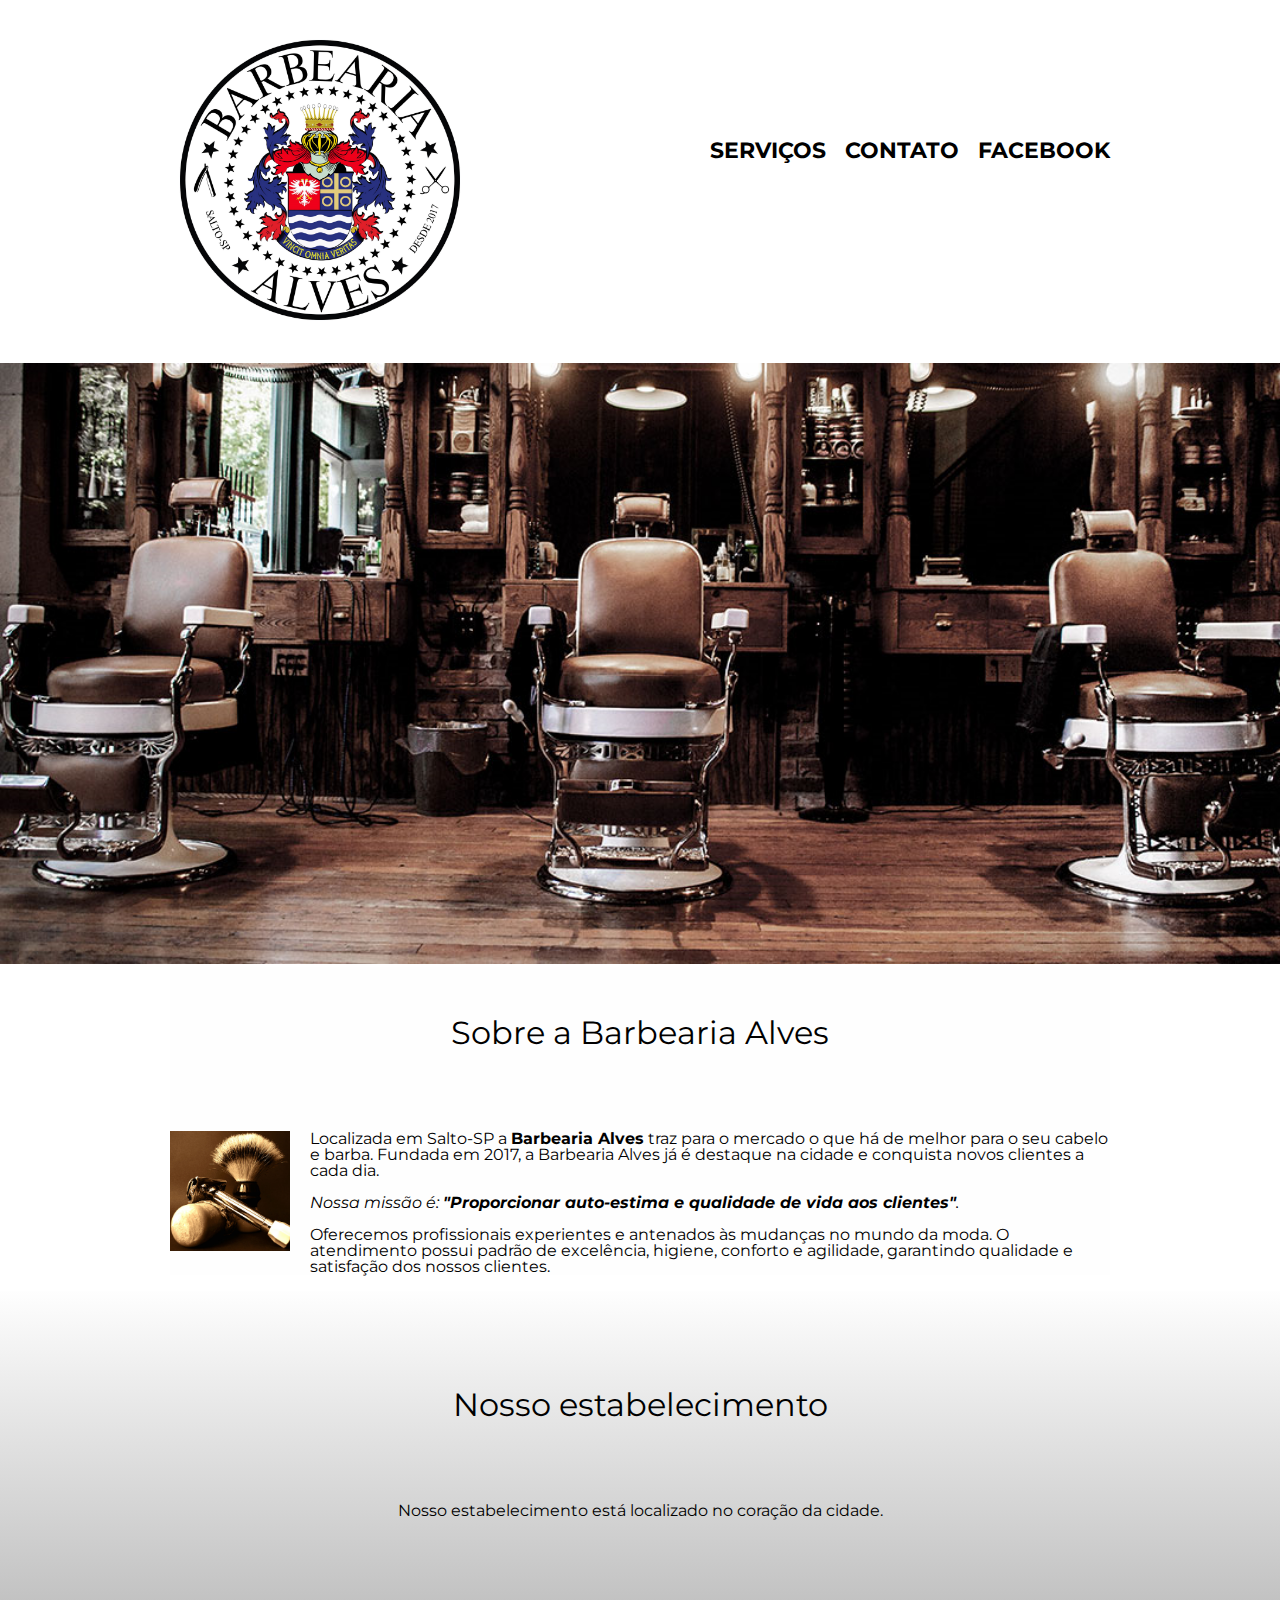
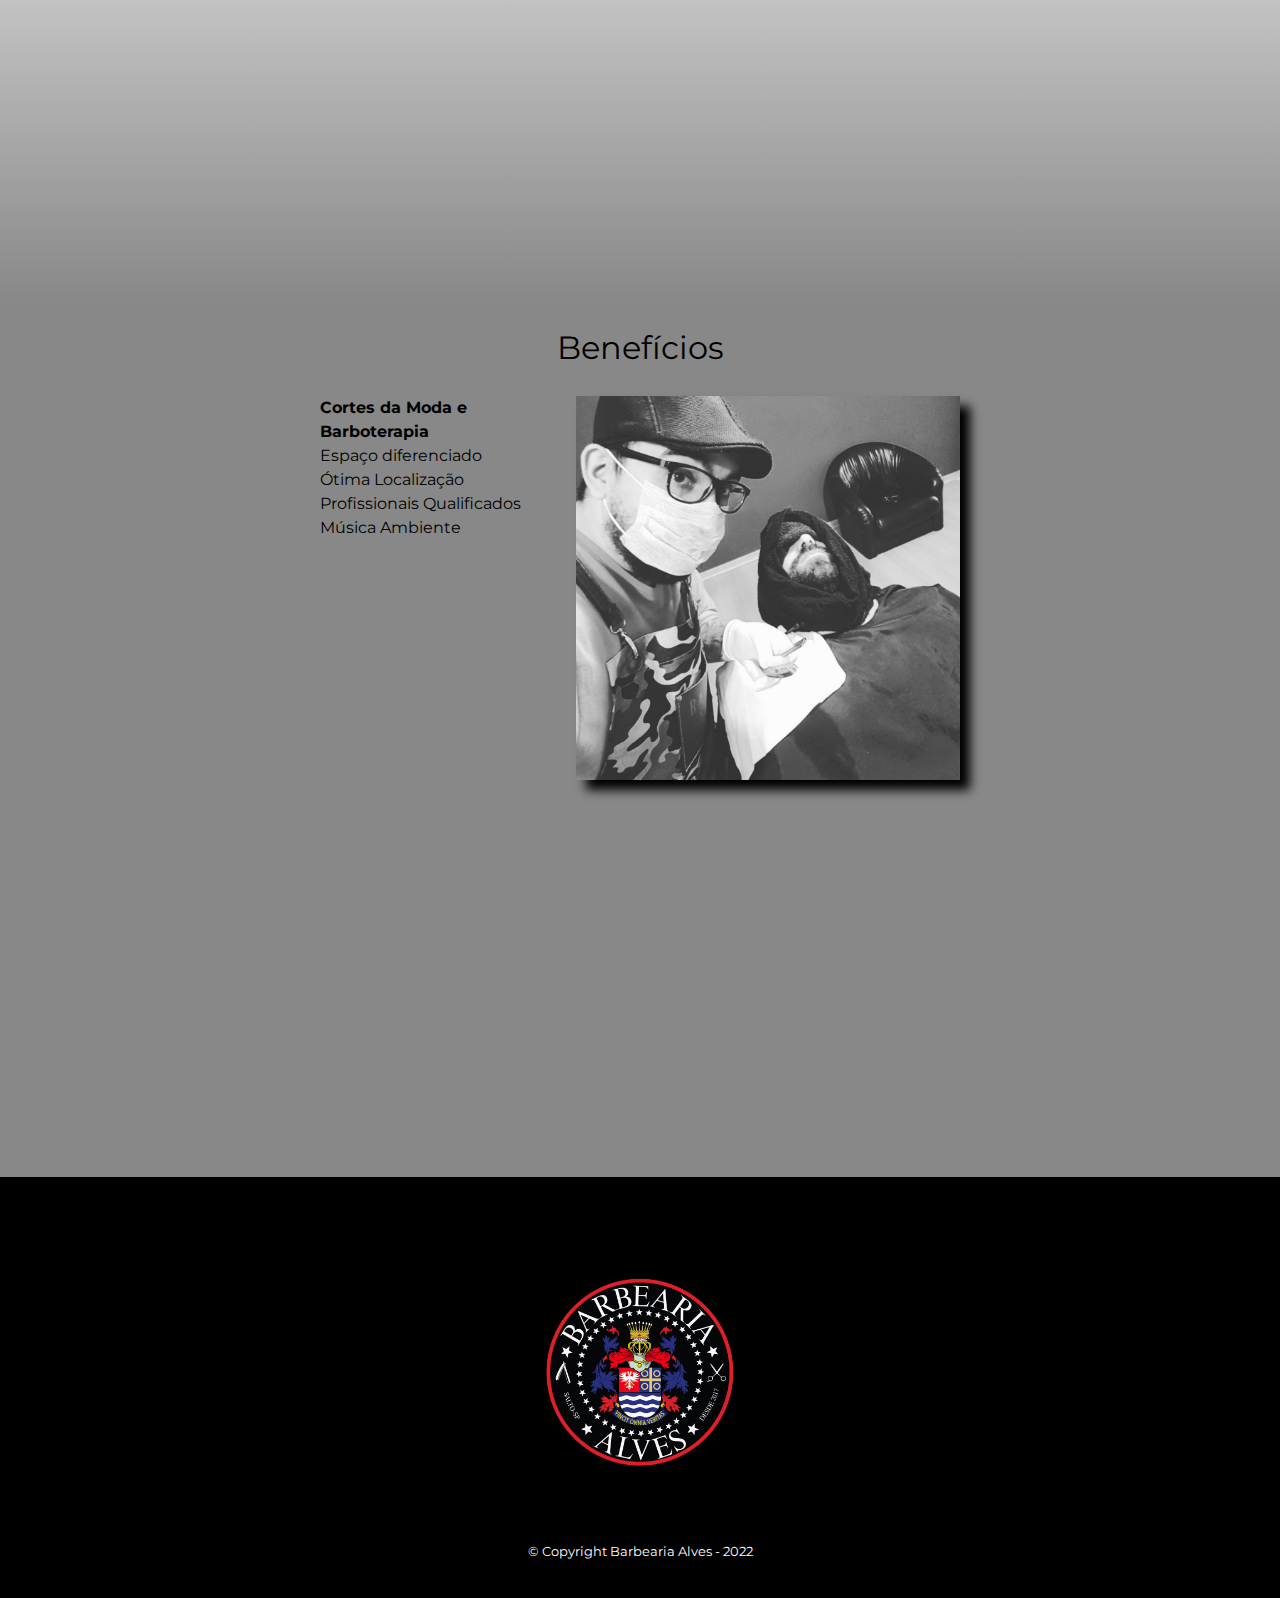
<file: index.html>
<!DOCTYPE html>
<html lang="pt-br">
	<head>
		<meta charset="UTF-8">
		<meta name="viewport" content="width=device-width initial-scale=1.0">
		<title>Barbearia Alves</title>
		<link rel="stylesheet" href="reset.css">
		<link rel="stylesheet" href="style.css">
		<link href="https://fonts.googleapis.com/css2?family=Montserrat&display=swap" rel="stylesheet">
	 </head>

     <body>
    	<header>
			<div class="caixa">
				<h1><img class="logo0" src="logo.png"></h1>

				<nav>	
					<ul>
						<li><a href="produtos.html">Serviços</a></li>
						<li><a href="contato.html">Contato</a></li>
						<li><a href="https://www.facebook.com/Marceloalves1985">Facebook</a></li>
					</ul>
				</nav>
			</div>
		</header>
		
		<img class="banner" src="banner.png">
		
		<main>
			<section class="principal">
				<h2 class="titulo-principal">Sobre a Barbearia Alves</h2>

				<img class="utensilios" src="utensilios.png" alt="utensiliosdeumbarbeiro">

				<p>Localizada em Salto-SP a <strong>Barbearia Alves</strong> traz para o mercado o que há de melhor para o seu cabelo e barba. Fundada em 2017, a Barbearia Alves já é destaque na cidade e conquista novos clientes a cada dia.</p>

				<p id="missão"><em>Nossa missão é: <strong>"Proporcionar auto-estima e qualidade de vida aos clientes"</strong>.</em></p>
		
				<p>Oferecemos profissionais experientes e antenados às mudanças no mundo da moda. O atendimento possui padrão de excelência, higiene, conforto e agilidade, garantindo qualidade e satisfação dos nossos clientes.</p>
			</section>

			<section class="mapa">
				<h3 class="titulo-principal">Nosso estabelecimento</h3>
				<p class="sub-mapa">Nosso estabelecimento está localizado no coração da cidade.</p>

				<div class="mapa-conteudo">
					<iframe src="https://www.google.com/maps/embed?pb=!1m18!1m12!1m3!1d3666.652707719968!2d-47.265589085210955!3d-23.219323884853797!2m3!1f0!2f0!3f0!3m2!1i1024!2i768!4f13.1!3m3!1m2!1s0x94cf4f9b1638f891%3A0x349ca80ebf7f26d0!2sBarbearia%20Alves!5e0!3m2!1spt-BR!2sbr!4v1645811240113!5m2!1spt-BR!2sbr" width="100%" height="300" style="border:0;" allowfullscreen="" loading="lazy"></iframe>
				</div>
			</section>
		
			<section class="sessaolista"> 
				<h3 class="titulo-beneficios">Benefícios</h3>

				<div class="conteudo-beneficios">
					<ul class="lista-beneficios">
						<li class="itens">Cortes da Moda e Barboterapia</li>
						<li class="itens">Espaço diferenciado</li>
						<li class="itens">Ótima Localização</li>
						<li class="itens">Profissionais Qualificados</li>
						<li class="itens">Música Ambiente</li>
					</ul><img src="beneficios.png" class="imagem-beneficios">
				</div>

				<div class="video">
					<iframe src="https://www.facebook.com/plugins/video.php?height=311&href=https%3A%2F%2Fwww.facebook.com%2FMarceloalves1985%2Fvideos%2F728136934064156%2F&show_text=false&width=560&t=0" width="600" height="311" style="border:none;overflow:hidden" scrolling="no" frameborder="0" allowfullscreen="true" allow="autoplay; clipboard-write; encrypted-media; picture-in-picture; web-share" allowFullScreen="true"></iframe>
				</div>

			</section>
		</main>
		<footer>
			<img class="logofim" src="logo-branco.png">
			<p class="copyright">&copy; Copyright Barbearia Alves - 2022
		</footer>
	 </body>	
</html>
</file>
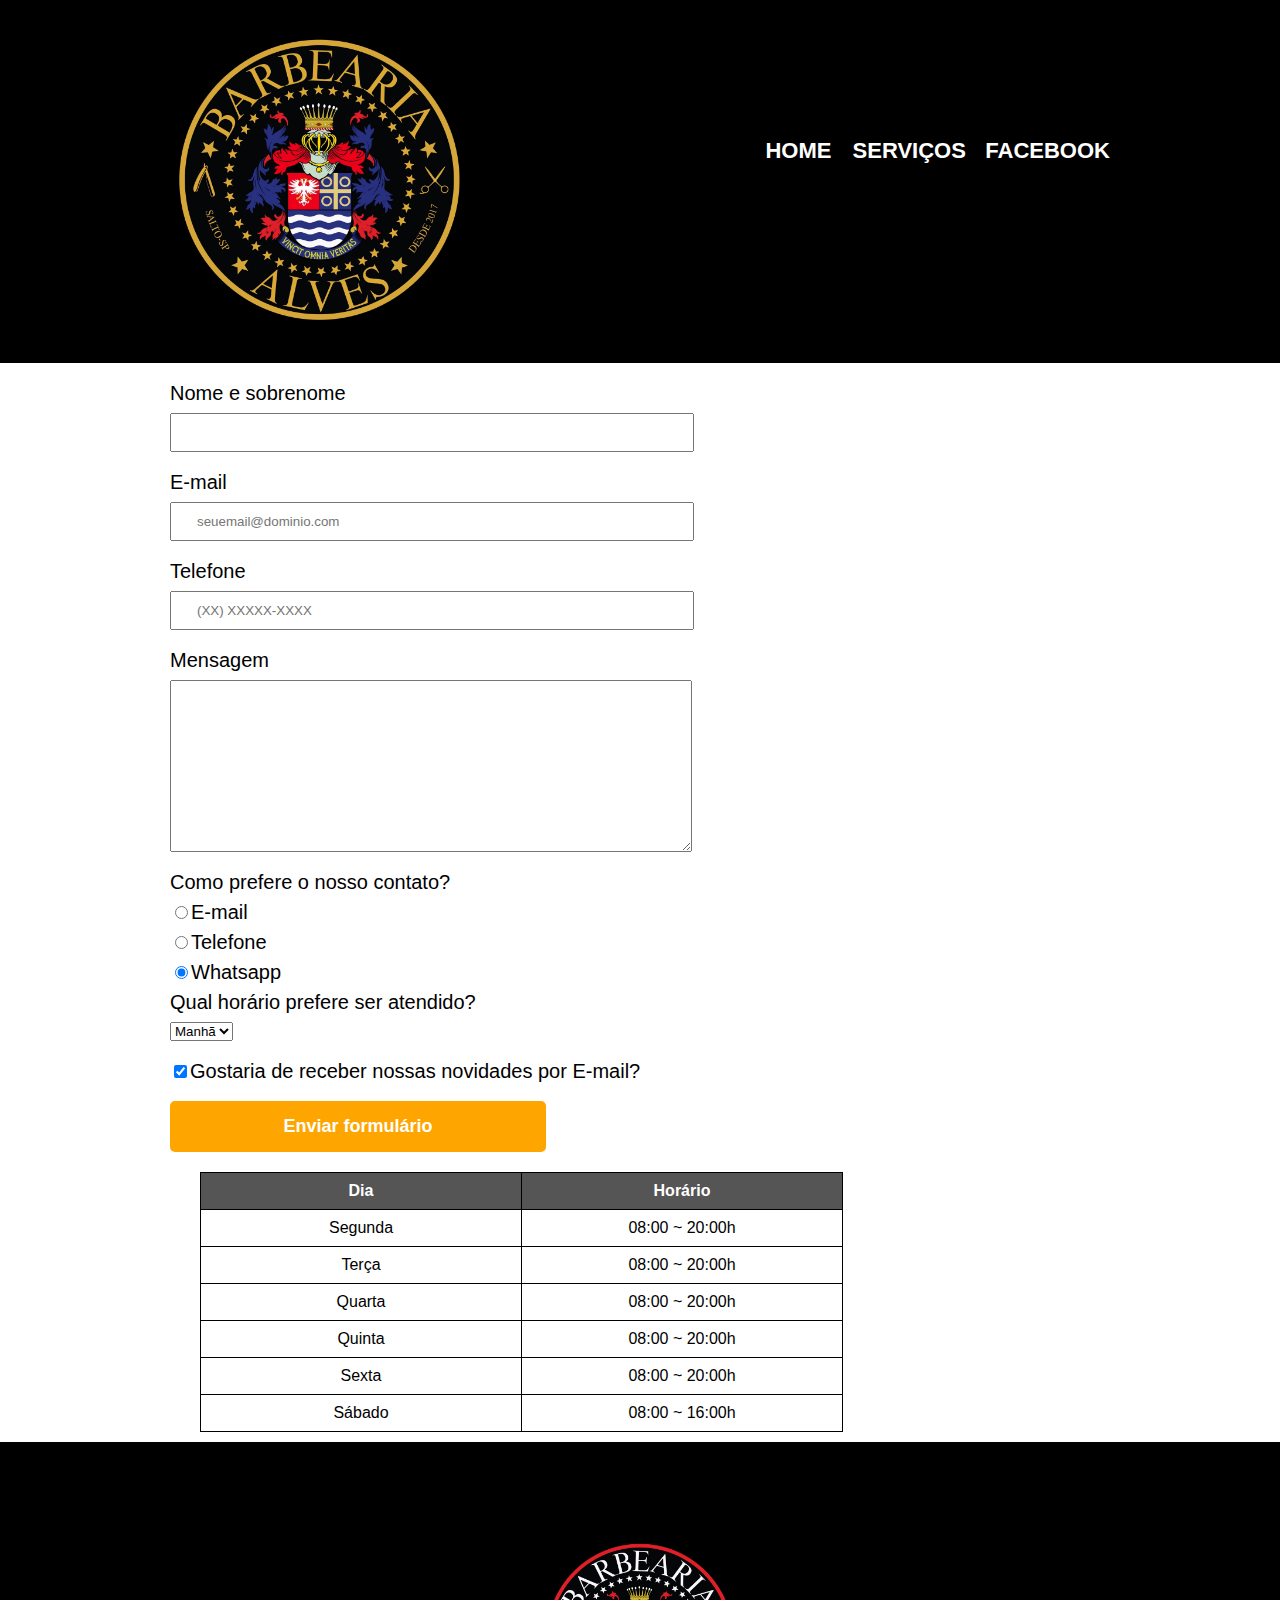
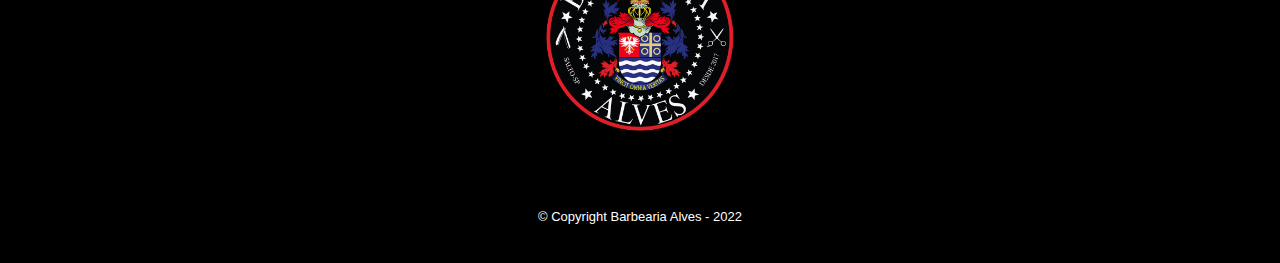
<file: contato.html>
<!DOCTYPE html>
<html lang="pt-br">
	<head>
		<meta charset="UTF-8">
		<meta name="viewport" content="width=device-width initial-scale=1.0">
		<title>Contato - Barbearia Alves</title>
		<link rel="stylesheet" href="reset.css">
		<link rel="stylesheet" href="style.css">
	</head>
	
	<body>
		<header class="fundo2">
			<div class="caixa">
				<h1><img class="logodourado" src="logodouradofundopreto.png" alt="Logo da Barbearia Alves"></h1>

				<nav>	
					<ul>
						<li><a class="a2" href="index.html">Home<a/></li>
						<li><a class="a2" href="produtos.html">Serviços</a></li>
						<li><a class="a2" href="https://www.facebook.com/Marceloalves1985">Facebook</a></li>
					</ul>
				</nav>
			</div>
		</header>
		
			<main>
				<form>
					<label for="nomesobrenome">Nome e sobrenome</label>
					<input type="text" id="nomesobrenome" class="input-padrao" required>

					<label for="email">E-mail</label>
					<input type="email" id="email" class="input-padrao" required placeholder="seuemail@dominio.com">

					<label for="Telefone">Telefone</label>
					<input type="tel" id="Telefone" class="input-padrao" required placeholder="(XX) XXXXX-XXXX">

					<label for="mensagem">Mensagem</label>
					<textarea  cols="68" rows="10" id="Mensagem" class="input-padrao" required></textarea>

				<fieldset>
					<legend>Como prefere o nosso contato?</legend>
					<label  for="radio-email"><input type="radio" name="contato" vaue="email" id="radio-email">E-mail</label>
					

					<label for="radio-telefone"><input type="radio" name="contato" value="Telefone" id="radio-telefone">Telefone</label>
					

					<label for="radio-whatsapp"><input type="radio" name="contato" value="Whatsapp" id="radio-whatsapp" checked>Whatsapp
					</label>
					
				</fieldset>

				<fieldset>
					<legend>Qual horário prefere ser atendido?</legend>
					<select>
						<option>Manhã</option>
						<option>Tarde</option>
						<option>Noite</option>
					</select>
				</fieldset>

				<label class="checkbox"><input type="checkbox" checked>Gostaria de receber nossas novidades por E-mail?</label>

					<input type="submit" value="Enviar formulário" class="enviar">
				</form>

				<table>
					<thead>
						<tr>
							<th>Dia</th>
							<th>Horário</th>
						</tr>
					</thead>
					<tbody>
						<tr>
							<td>Segunda</td>
							<td>08:00 ~ 20:00h</td>
						</tr>
						<tr>
							<td>Terça</td>
							<td>08:00 ~ 20:00h</td>
						</tr>
						<tr>
							<td>Quarta</td>
							<td>08:00 ~ 20:00h</td>
						</tr>
						<tr>
							<td>Quinta</td>
							<td>08:00 ~ 20:00h</td>
						</tr>
						<tr>
							<td>Sexta</td>
							<td>08:00 ~ 20:00h</td>
						</tr>
						<tr>
							<td>Sábado</td>
							<td>08:00 ~ 16:00h</td>
						</tr>

					</tbody>
			</table>

			</main>

		<footer>
			<img class="logofim" src="logo-branco.png" alt="Logo da Barbearia Alves">
			<p class="copyright">&copy; Copyright Barbearia Alves - 2022
		</footer>
	</body>	
</html>
</file>
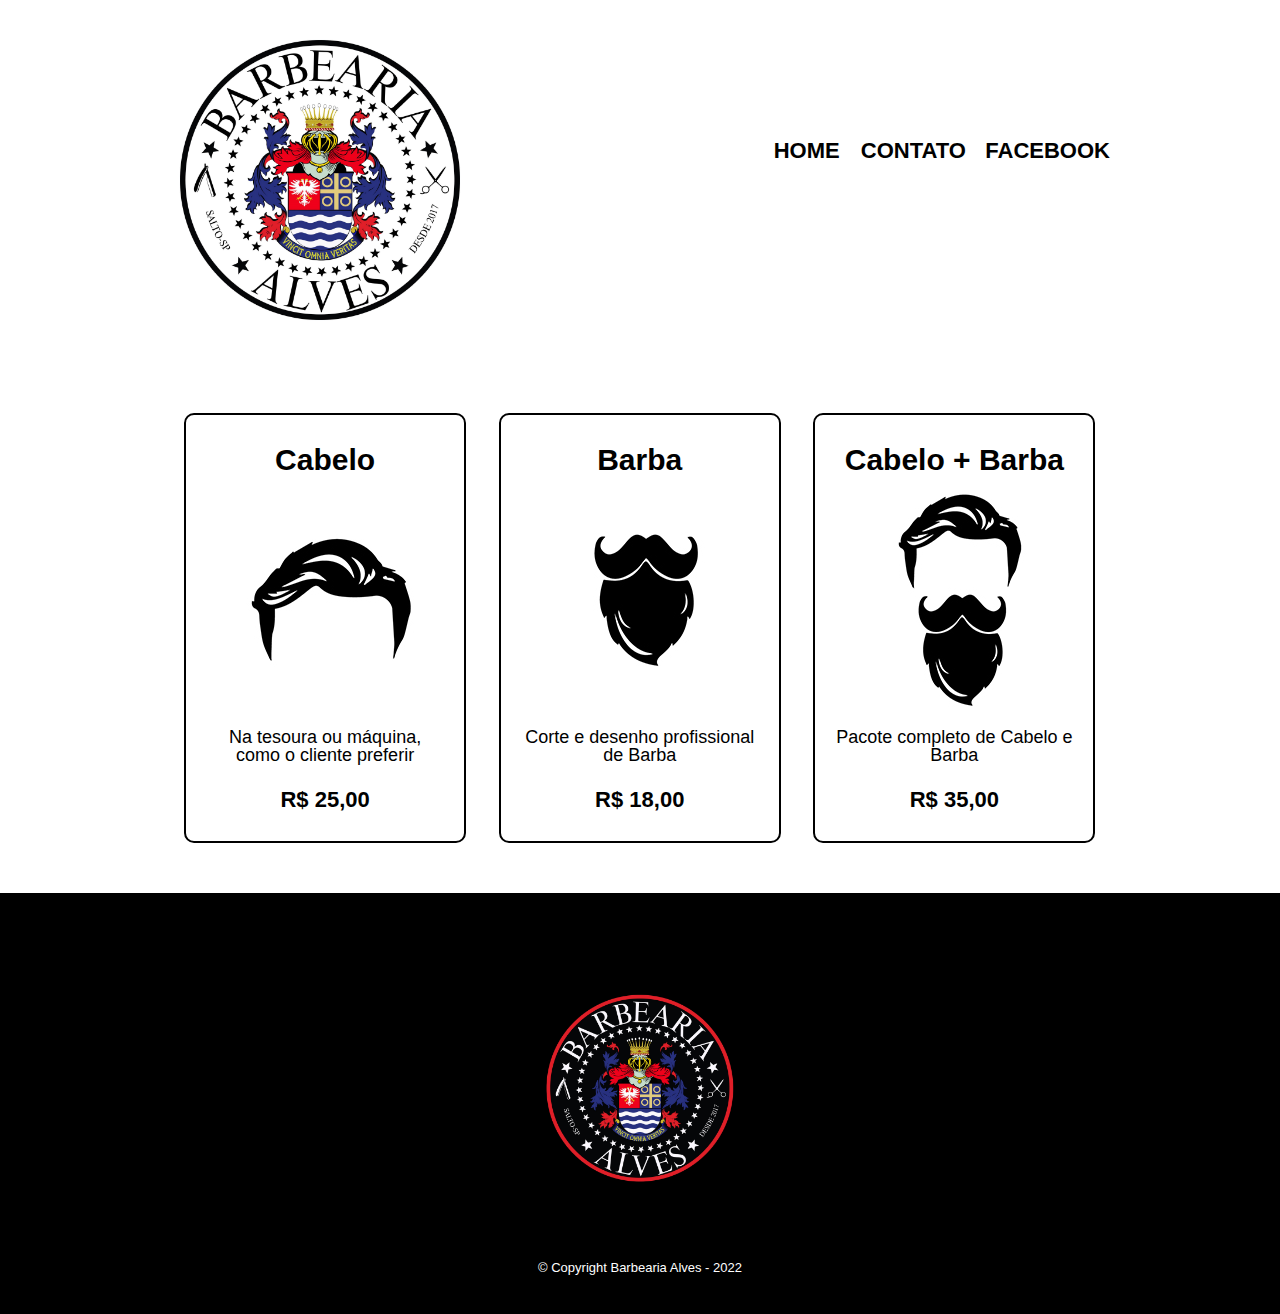
<file: produtos.html>
<!DOCTYPE html>
<html lang="pt-br">
	<head>
		<meta charset="UTF-8">
		<meta name="viewport" content="width=device-width initial-scale=1.0">
		<title>Produtos - Barbearia Alves</title>
		<link rel="stylesheet" href="reset.css">
		<link rel="stylesheet" href="style.css">
	</head>
	<body>
		<header>
			<div class="caixa">
				<h1><img class="logo1" src="logo.png"></h1>

				<nav>	
					<ul>
						<li><a href="index.html">Home<a/></li>
						<li><a href="contato.html">Contato</a></li>
						<li><a href="https://www.facebook.com/Marceloalves1985">Facebook</a></li>
					</ul>
				</nav>
			</div>
		</header>

		<main>
			<ul class="produtos">
				<li>
					<h2>Cabelo</h2>
					<img src="cabelo.png">
					<p class="produto-descricao">Na tesoura ou máquina, como o cliente preferir</p>
					<P class="produto-preco">R$ 25,00</P>
				</li>
				<li>
					<h2>Barba</h2>
					<img src="barba.png">
					<p class="produto-descricao">Corte e desenho profissional de Barba</p>
					<p class="produto-preco">R$ 18,00</p>
				</li>
				<li>
					<h2>Cabelo + Barba</h2>
					<img src="cabelo+barba.png">
					<p class="produto-descricao">Pacote completo de Cabelo e Barba</p>
					<p class="produto-preco">R$ 35,00</p>
				</li>
			</ul>
		</main>

		<footer>
			<img class="logofim" src="logo-branco.png">
			<p class="copyright">&copy; Copyright Barbearia Alves - 2022
		</footer>
	</body>	
</html>
</file>
<file: style.css>
body{
font-family: 'Montserrat', sans-serif;
}

header {
	background: #FFFFFF;
	padding: 30px 0;

}	

.caixa{
	position:relative;
	width: 940px;
	margin: 0 auto;
}

.fundo2{
	background: #000000;
	padding: 30px;
}

.logo0{
	width: 300px;
	height: 300px;
}

.logo0:hover{
transform: scale(1.2);
transition: 10s all;

}

.logo1{
	width: 300px;
	height: 300px;
}

.logo1:hover{
	transform: rotate(-360deg) scale(1);
	transition: 10s all;

}

.logodourado{
	width: 300px;
	height: 300px;
}

.logodourado:hover{
	transform: scale3d(1.2, 1.2, 1.2);
	transition: 3s all;
}

.a2{
	color: #FFFFFF;
}

nav{
	position: absolute;
	top: 110px;
	right: 0;

}


nav li {
	display: inline;
	margin: 0 0 0 15px;
}

nav a {
	text-transform: uppercase;
	color: #000000;
	font-weight: bold;
	font-size: 22px;
	text-decoration: none;

}

nav a:hover{
	color: #C78C19;
	text-decoration: underline;
}

.produtos {
	width: 940px;
	margin: 0 auto;
	padding: 50px 0;
}
	
.produtos li {
	display: inline-block;
	text-align: center;
	width: 30%;
	vertical-align: top;
	margin: 0 1.5%;
	padding: 30px 20px;
	box-sizing: border-box;
	border: 2px solid #000000;
	border-radius: 10px;
}	

.produtos li:hover {
	border-color:#C78C19 ;
}

.produtos li:active	{
	border-color: #088C19;
}

.produtos li:hover h2{
	font-size: 31px;
}

.produtos h2{
	font-size: 30px;
	font-weight: bold;
}
	
.produto-descricao{
	font-size: 18px;
}

.produto-preco{
	font-size: 22px;
	font-weight: bold;
	margin-top: 25px;

}

footer{
	text-align: center;
	background:  #000000;
	padding: 40px 0;


}

.logofim{
	width: 200px;
	height: 200px;
	padding: 50px;
	margin-top: 5px;

}


.copyright{
	color: #FFFFFF;
	font-size: 13px;
	margin-top: 20px;
}


form {
	width: 940px;
	margin: 0 auto;
	padding: 20px;
}

form label, form legend {
	display: block;
	font-size: 20px;
	margin: 0 0 10px;
}

.input-padrao {
	display: block;
	margin: 0 0 20px;
	padding: 10px 25px;
	width: 50%;
}

.checkbox{
	margin: 20px 0;
}

.enviar{
	width: 40%;
	padding: 15px 0;
	background: orange;
	color: white;
	font-weight: bold;
	font-size: 18px;
	border: none;
	border-radius: 5px;
	transition: 1s all;
	cursor: pointer;
}

.enviar:hover{
	background: darkorange;
	transform:  scale(1.2);

}

table{
	margin: 0 0 40px;
	text-align: center;
	margin: 0 0 10px 200px;
}

thead{
	background: #555555;
	color: white;	
	font-weight: bold;
	text-align: center;
	
}

td, th {
	border: 1px solid #000000;
	padding: 10px 10px 10px 10px;
	text-align: center;
	width: 300px;
	margin: 0 0 0 0;
}

/* css da página inicial */
.banner{
	width: 100%;
}

.titulo-principal{
	text-align: center;
	font-size: 2em;
	margin: 0 0 1em;
	clear: left;
	padding: 50px;


}

.principal{
	padding: 2m 0;
	background:#FEFEFE;
	width: 940px;
	margin: 0 auto;
}

.principal p{
margin: 0 0 1em;
}

.principal strong{
	font-weight: bold;
}

.principal em{
	font-style: italic;
}

.utensilios{
	width: 120px;
	float: left;
	margin: 0 20px 20px 0;
}

.mapa{
	padding: 3em 0;
	background: linear-gradient(#FEFEFE, #888888);
	
}

.mapa-conteudo{
	width: 940px;
	margin: 0 auto;

}

.sub-mapa {
	text-align: center;
	font-size: 1em;
	margin: 0 0 1em;
}
.mapa p{
	margin:0 0 2em;


	
}
.sessaolista{
	background: #888888;
	padding-top: 30px;
}

.lista-beneficios{
	padding: 3m 0;
	
}
.titulo-beneficios{
	text-align: center;
	font-size: 2em;
	margin: 0 0 1em;
	clear: left;
	
}

.conteudo-beneficios{
	width: 640px;
	margin: 0 auto;
	
	
}

.lista-beneficios{
	width: 40%;
	display: inline-block;
	vertical-align: top;

}

.itens{
	line-height: 1.5;
}

.itens:first-child{
	font-weight: bold;
}

.imagem-beneficios{
	width: 60%;
	opacity: 1;
	transition: 400ms;
	box-shadow: 10px 10px 10px #000000;
}

.imagem-beneficios:hover{
	opacity: 0.3;
}

.video{
	width: 600px;
	margin: 5em 0 0 30em;
}
</file>
